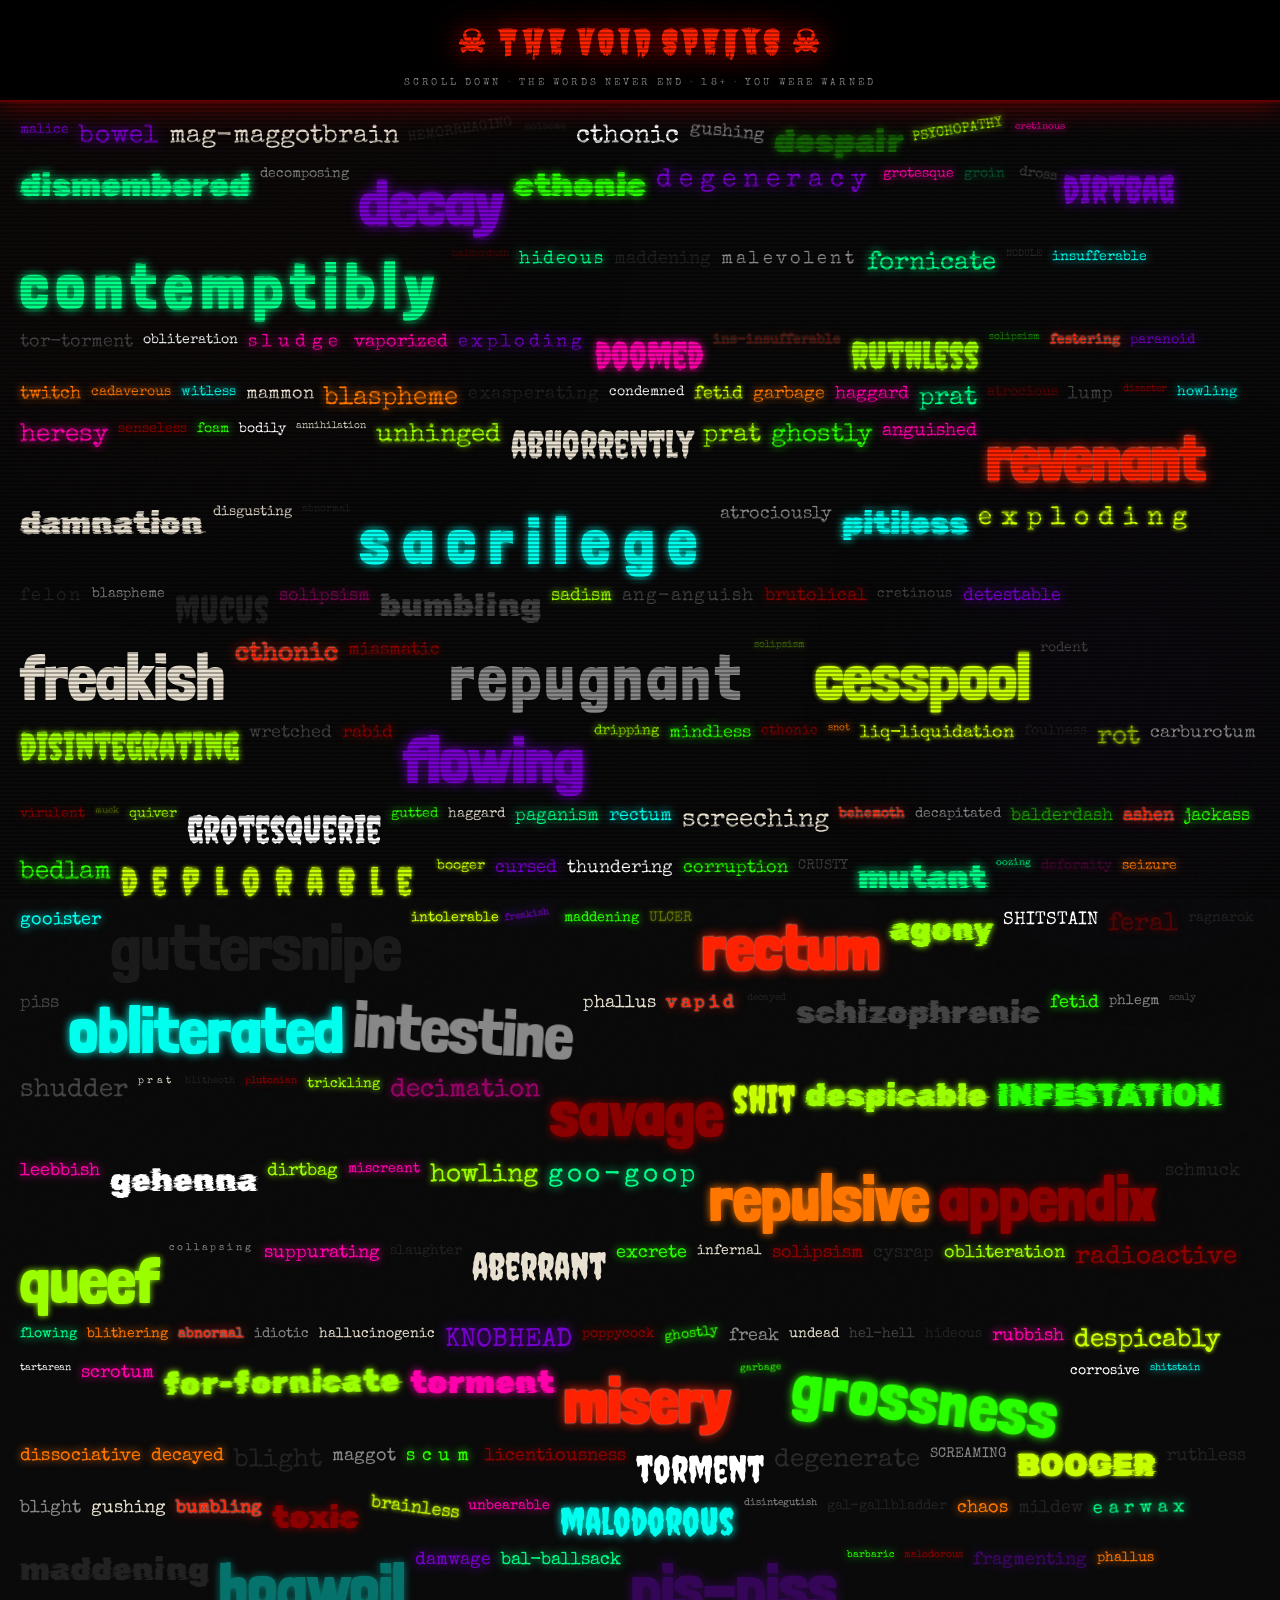
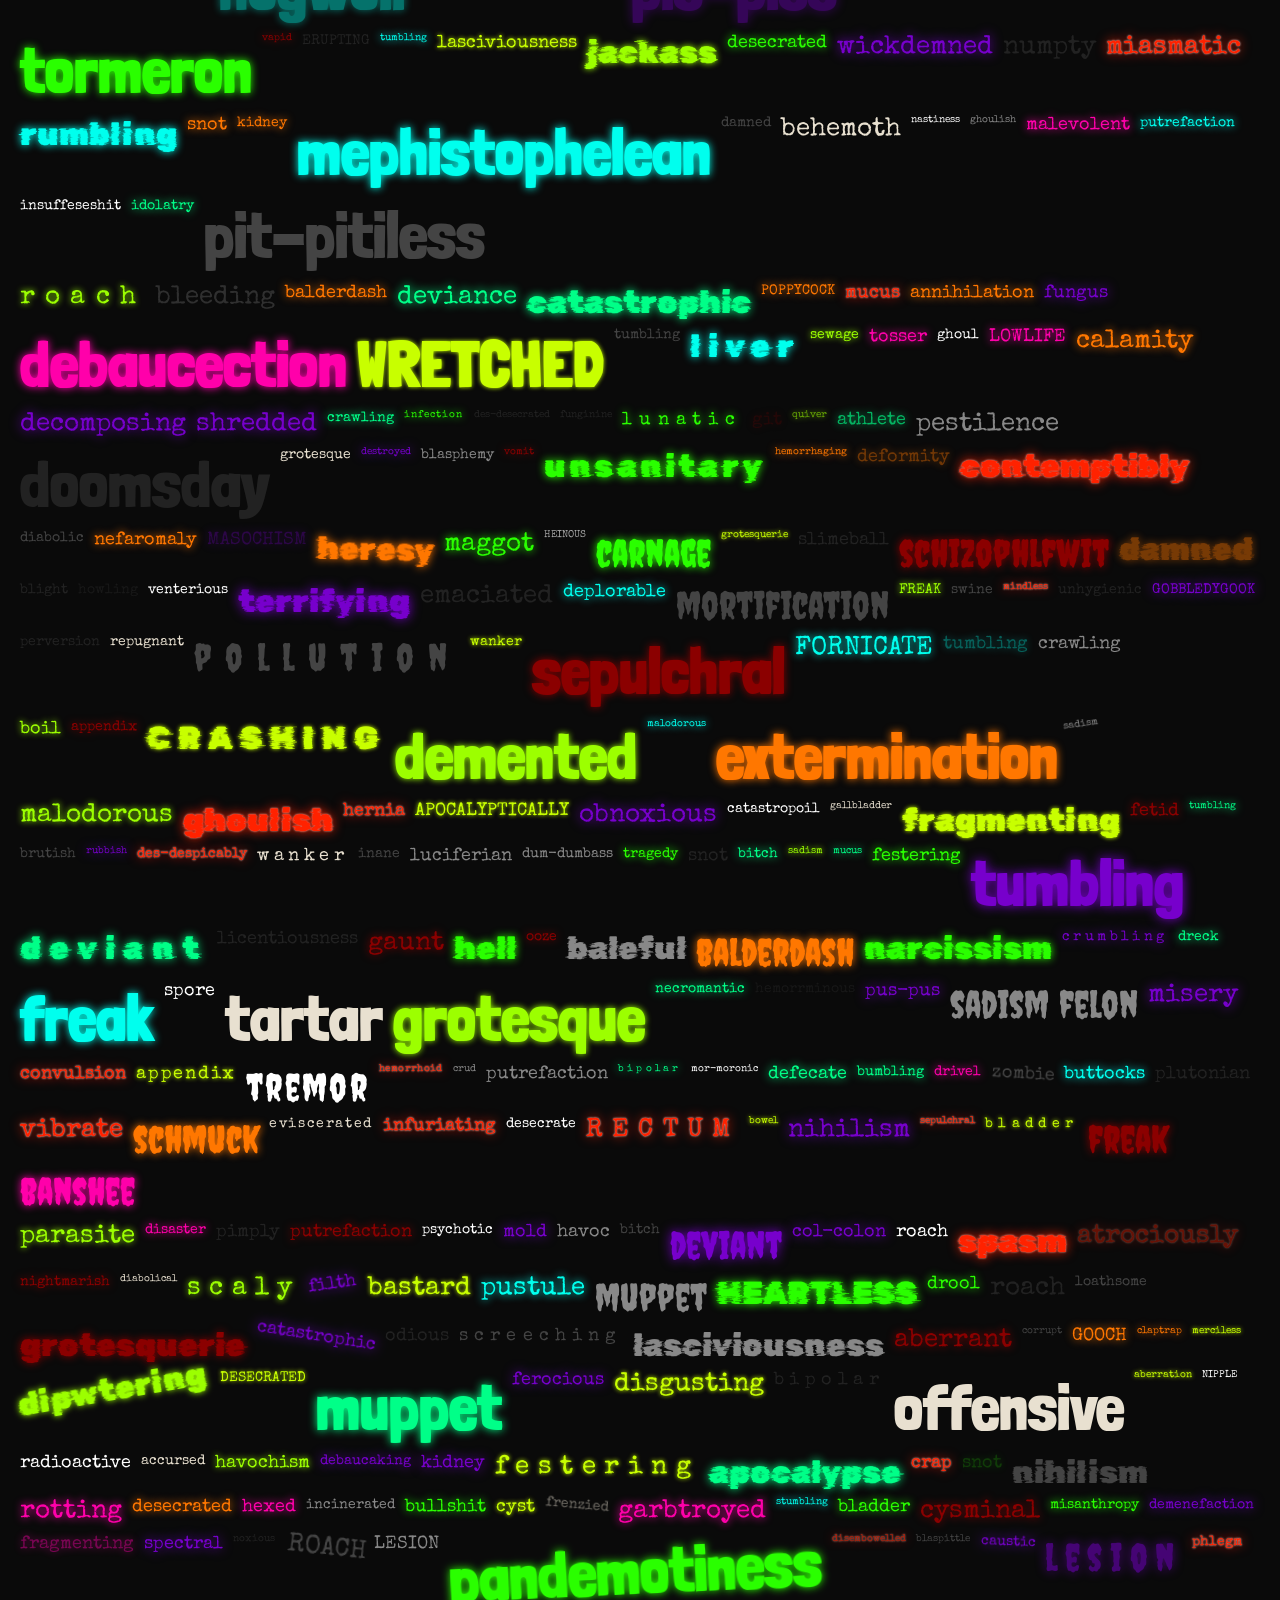
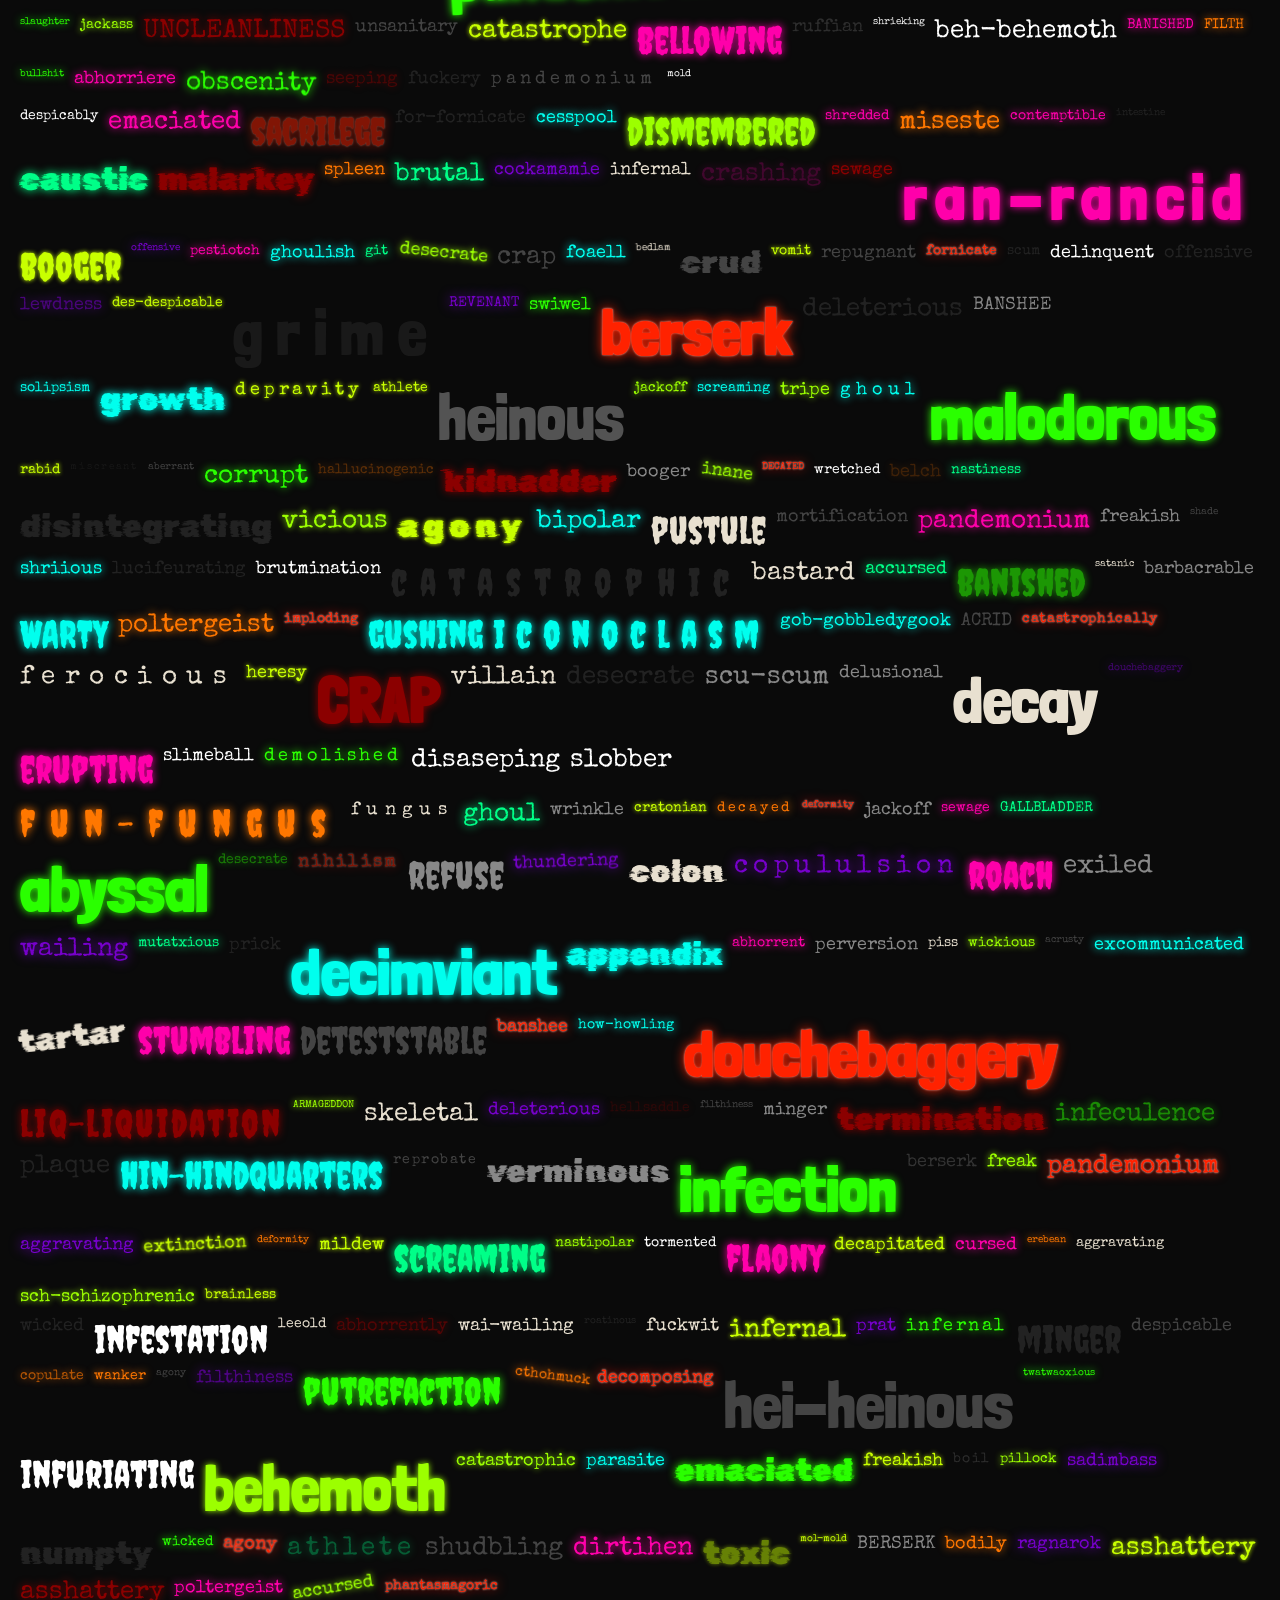
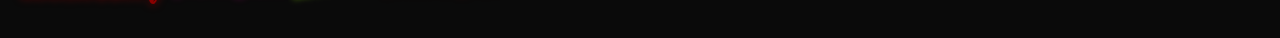
<file: chaos.html>
<!DOCTYPE html>
<html lang="en">
<head>
<meta charset="UTF-8">
<meta name="viewport" content="width=device-width, initial-scale=1.0">
<title>THE VOID SPEAKS</title>
<style>
  @import url('https://fonts.googleapis.com/css2?family=Creepster&family=Special+Elite&family=Londrina+Solid:wght@900&family=Rubik+Glitch&family=Butcherman&display=swap');

  :root {
    --blood: #8b0000;
    --hellfire: #ff2200;
    --bile: #9cff00;
    --void: #0a0a0a;
    --rot: #3a1a00;
    --slime: #2aff00;
    --puke: #c8ff00;
    --bone: #e8e0d0;
    --ash: #888;
    --toxic: #00ff88;
    --purple-doom: #7700cc;
  }

  * { margin: 0; padding: 0; box-sizing: border-box; }

  html { background: var(--void); }

  body {
    background: var(--void);
    min-height: 100vh;
    overflow-x: hidden;
    cursor: crosshair;
    font-family: 'Special Elite', monospace;
  }

  /* Scanline overlay */
  body::before {
    content: '';
    position: fixed;
    inset: 0;
    background: repeating-linear-gradient(
      0deg,
      transparent,
      transparent 2px,
      rgba(0,0,0,0.3) 2px,
      rgba(0,0,0,0.3) 4px
    );
    pointer-events: none;
    z-index: 999;
  }

  /* Noise grain */
  body::after {
    content: '';
    position: fixed;
    inset: -50%;
    width: 200%;
    height: 200%;
    background-image: url("data:image/svg+xml,%3Csvg viewBox='0 0 256 256' xmlns='http://www.w3.org/2000/svg'%3E%3Cfilter id='noise'%3E%3CfeTurbulence type='fractalNoise' baseFrequency='0.9' numOctaves='4' stitchTiles='stitch'/%3E%3C/filter%3E%3Crect width='100%25' height='100%25' filter='url(%23noise)' opacity='0.04'/%3E%3C/svg%3E");
    pointer-events: none;
    z-index: 998;
    opacity: 0.12;
    animation: grain 0.5s steps(1) infinite;
  }

  @keyframes grain {
    0%, 100% { transform: translate(0,0); }
    10% { transform: translate(-2%,-3%); }
    20% { transform: translate(3%,2%); }
    30% { transform: translate(-1%,4%); }
    40% { transform: translate(4%,-1%); }
    50% { transform: translate(-3%,3%); }
    60% { transform: translate(2%,-4%); }
    70% { transform: translate(-4%,1%); }
    80% { transform: translate(1%,-2%); }
    90% { transform: translate(-2%,4%); }
  }

  #header {
    position: sticky;
    top: 0;
    z-index: 100;
    text-align: center;
    padding: 12px;
    background: rgba(0,0,0,0.95);
    border-bottom: 2px solid var(--blood);
    box-shadow: 0 0 30px var(--blood);
  }

  #header h1 {
    font-family: 'Butcherman', cursive;
    font-size: clamp(1.2rem, 4vw, 2rem);
    color: var(--hellfire);
    text-shadow: 0 0 20px var(--blood), 0 0 40px var(--blood);
    letter-spacing: 0.1em;
    animation: flicker 4s infinite;
  }

  @keyframes flicker {
    0%, 95%, 100% { opacity: 1; }
    96% { opacity: 0.4; }
    97% { opacity: 1; }
    98% { opacity: 0.2; }
    99% { opacity: 0.9; }
  }

  #header p {
    font-size: 0.65rem;
    color: var(--ash);
    letter-spacing: 0.3em;
    text-transform: uppercase;
    margin-top: 4px;
  }

  #word-field {
    min-height: 100vh;
    padding: 20px;
    position: relative;
  }

  .word-chunk {
    display: flex;
    flex-wrap: wrap;
    gap: 6px 10px;
    margin-bottom: 8px;
    animation: chunkIn 0.3s ease-out forwards;
    opacity: 0;
    transform: translateY(10px);
  }

  @keyframes chunkIn {
    to { opacity: 1; transform: translateY(0); }
  }

  .word {
    display: inline-block;
    font-family: inherit;
    line-height: 1.2;
    transition: color 0.1s;
    cursor: default;
    will-change: transform;
  }

  .word:hover {
    animation: jolt 0.15s ease infinite alternate;
    filter: brightness(1.5);
  }

  @keyframes jolt {
    from { transform: skewX(-3deg) scale(1.05); }
    to   { transform: skewX(3deg) scale(1.08); }
  }

  /* Word style variants */
  .style-blood   { color: var(--blood); text-shadow: 0 0 8px var(--blood); }
  .style-hellfire{ color: var(--hellfire); text-shadow: 0 0 12px var(--hellfire), 0 0 2px #fff; }
  .style-bile    { color: var(--bile); text-shadow: 0 0 6px var(--bile); }
  .style-void    { color: #444; }
  .style-slime   { color: var(--slime); text-shadow: 0 0 8px var(--slime); }
  .style-puke    { color: var(--puke); text-shadow: 0 0 4px var(--puke); }
  .style-bone    { color: var(--bone); }
  .style-toxic   { color: var(--toxic); text-shadow: 0 0 10px var(--toxic); }
  .style-purple  { color: var(--purple-doom); text-shadow: 0 0 12px var(--purple-doom); }
  .style-ash     { color: var(--ash); }
  .style-white   { color: #fff; }
  .style-dim     { color: #222; }
  .style-orange  { color: #ff7700; text-shadow: 0 0 8px #ff7700; }
  .style-pink    { color: #ff00aa; text-shadow: 0 0 8px #ff00aa; }
  .style-teal    { color: #00ffee; text-shadow: 0 0 8px #00ffee; }

  /* Size variants */
  .sz-tiny   { font-size: 0.6rem; }
  .sz-small  { font-size: 0.85rem; }
  .sz-med    { font-size: 1.1rem; }
  .sz-large  { font-size: 1.6rem; }
  .sz-huge   { font-size: 2.4rem; font-family: 'Creepster', cursive; }
  .sz-titan  { font-size: 4rem; font-family: 'Londrina Solid', sans-serif; font-weight: 900; }
  .sz-glitch { font-size: 2rem; font-family: 'Rubik Glitch', cursive; }

  /* Occasional special effects */
  .spin-slow  { display: inline-block; animation: spinSlow 8s linear infinite; }
  .shake      { animation: shake 0.4s linear infinite; }
  .glitch-anim { animation: glitchAnim 2s infinite; }
  .blink      { animation: blinkAnim 1.1s step-start infinite; }
  .pulse      { animation: pulseAnim 1.5s ease-in-out infinite; }

  @keyframes spinSlow { to { transform: rotate(360deg); } }
  @keyframes shake {
    0%,100% { transform: translateX(0); }
    25% { transform: translateX(-2px) rotate(-0.5deg); }
    75% { transform: translateX(2px) rotate(0.5deg); }
  }
  @keyframes glitchAnim {
    0%,100% { text-shadow: -2px 0 var(--hellfire), 2px 0 var(--toxic); }
    25% { text-shadow: 2px 0 var(--blood), -2px 0 var(--bile); clip-path: inset(30% 0 40% 0); transform: translateX(-3px); }
    50% { text-shadow: -1px 0 var(--purple-doom), 1px 0 var(--hellfire); clip-path: inset(60% 0 10% 0); transform: translateX(3px); }
    75% { clip-path: none; transform: none; }
  }
  @keyframes blinkAnim { 50% { opacity: 0; } }
  @keyframes pulseAnim {
    0%,100% { transform: scale(1); opacity: 1; }
    50% { transform: scale(1.08); opacity: 0.7; }
  }

  /* Sentinel for infinite scroll detection */
  #sentinel {
    height: 1px;
    width: 100%;
  }

  /* Ambient bg pulses */
  .bg-pulse {
    position: fixed;
    border-radius: 50%;
    filter: blur(120px);
    pointer-events: none;
    z-index: 0;
    opacity: 0.04;
  }
  #bg1 { width: 600px; height: 600px; background: var(--blood); top: -100px; left: -100px; animation: bgDrift1 20s ease-in-out infinite; }
  #bg2 { width: 400px; height: 400px; background: var(--purple-doom); bottom: 0; right: -50px; animation: bgDrift2 15s ease-in-out infinite; }
  @keyframes bgDrift1 { 0%,100%{transform:translate(0,0)} 50%{transform:translate(80px,60px)} }
  @keyframes bgDrift2 { 0%,100%{transform:translate(0,0)} 50%{transform:translate(-60px,-40px)} }

  #word-field { position: relative; z-index: 1; }
</style>
</head>
<body>

<div class="bg-pulse" id="bg1"></div>
<div class="bg-pulse" id="bg2"></div>

<div id="header">
  <h1>☠ THE VOID SPEAKS ☠</h1>
  <p>scroll down · the words never end · 18+ · you were warned</p>
</div>

<div id="word-field"></div>
<div id="sentinel"></div>

<script>
  // ─── THE WORD POOLS ─────────────────────────────────────────
  const words = [
    // Diabolical / dark
    "hellspawn","damnation","abomination","infernal","forsaken","wretched","putrid","vile","festering",
    "pestilence","malevolent","sinister","nefarious","diabolical","accursed","wicked","malice","blight",
    "desecrate","profane","blaspheme","defile","corrupt","decayed","rancid","fetid","gangrenous","necrotic",
    "desecrated","tormented","suffering","anguish","despair","torment","agony","misery","anguished",
    "grotesque","hideous","revolting","repulsive","disgusting","loathsome","repugnant","obnoxious","offensive",
    "contemptible","deplorable","despicable","detestable","execrable","odious","heinous","atrocious",
    "barbaric","savage","brutal","vicious","ferocious","ruthless","merciless","pitiless","heartless",
    "monstrous","ghastly","horrific","terrifying","nightmarish","apocalyptic","catastrophic","cataclysmic",
    // Offensive / crude
    "cesspool","garbage","filth","sewage","excrement","mucus","bile","pus","phlegm","vomit","slime",
    "scum","vermin","parasite","maggot","leech","rodent","roach","pestilent","infested","crawling",
    "mangled","mutilated","dismembered","decapitated","eviscerated","disembowelled","gutted","shredded",
    "obliterated","annihilated","decimated","pulverized","incinerated","vaporized","demolished","destroyed",
    "chaos","anarchy","mayhem","pandemonium","bedlam","havoc","carnage","massacre","slaughter","bloodbath",
    // Weird / random dark
    "scrotum","phallus","rectum","anus","bodily","excrete","flatulence","belch","regurgitate","defecate",
    "fornicate","copulate","promiscuous","debauchery","depravity","perversion","deviance","degenerate",
    "bastard","jackass","dipshit","numbskull","buffoon","imbecile","moron","cretin","halfwit","dunce",
    "schmuck","prick","ass","bitch","damn","hell","crap","shit","piss","bastardize","dumbass",
    "scumbag","dirtbag","lowlife","scoundrel","miscreant","reprobate","villain","wretch","swine","rat",
    "verminous","disgusting","revolting","putrefying","decomposing","rotting","festering","suppurating",
    // Sounds diabolical
    "malodorous","miasmatic","sepulchral","necromantic","demoniacal","phantasmagoric","eldritch","cthonic",
    "stygian","abyssal","plutonian","infernal","gehenna","tartarean","erebean","hadean","leviathan",
    "behemoth","mammon","beelzebub","mephistophelean","luciferian","satanic","demonic","diabolic",
    "hexed","cursed","jinxed","doomed","damned","condemned","forsaken","banished","exiled","excommunicated",
    "psychotic","deranged","unhinged","demented","lunatic","maniacal","frenzied","berserk","rabid","feral",
    "cannibalistic","predatory","feral","primal","savage","animalistic","brutish","bestial","ghoulish",
    // More random chaos
    "splooge","queef","taint","gooch","ballsack","nipple","armpit","fungal","athlete","mold","spore",
    "toxic","radioactive","mutant","abhorrent","aberrant","deviant","abnormal","freakish","grotesque",
    "cadaverous","emaciated","skeletal","gaunt","haggard","pallid","ashen","deathly","ghostly","spectral",
    "wraith","banshee","poltergeist","revenant","zombie","undead","lich","ghoul","shade","apparition",
    "maggotbrain","slimeball","shitstain","dipwad","fuckwit","jackoff","cocksucker","bastardly","twatwaffle",
    "douchebaggery","asshattery","fuckery","bullshit","horseshit","cockamamie","balderdash","poppycock",
    "gobbledygook","drivel","hogwash","malarkey","claptrap","rubbish","tripe","twaddle","balderdash",
    "knobhead","tosser","wanker","bellend","muppet","numpty","pillock","plonker","prat","git","minger",
    "blithering","bumbling","fumbling","stumbling","mumbling","grumbling","crumbling","tumbling","rumbling",
    "catastrophically","apocalyptically","horrendously","atrociously","despicably","contemptibly","abhorrently",
    "putrefaction","decomposition","mortification","necrosis","gangrene","sepsis","infection","infestation",
    "obliteration","annihilation","decimation","eradication","extermination","liquidation","termination",
    "degeneracy","debauchery","licentiousness","lewdness","lasciviousness","obscenity","indecency","filthiness",
    "blasphemy","sacrilege","heresy","apostasy","paganism","heathenism","idolatry","iconoclasm","nihilism",
    "misanthropy","sociopathy","psychopathy","narcissism","sadism","masochism","nihilism","solipsism",
    "screaming","shrieking","wailing","howling","screeching","bellowing","roaring","thundering","crashing",
    "exploding","detonating","erupting","imploding","collapsing","disintegrating","fragmenting","shattering",
    "cretinous","moronic","idiotic","asinine","brainless","vapid","inane","mindless","senseless","witless",
    "guttersnipe","ruffian","hooligan","thug","delinquent","miscreant","felon","criminal","deviant","pervert",
    "muck","grime","sludge","ooze","goop","crud","dreck","dross","filth","sewage","waste","refuse","garbage",
    "fungus","mildew","mold","rot","decay","putrefaction","corruption","contamination","pollution","toxin",
    "venom","poison","acid","caustic","corrosive","noxious","virulent","pernicious","deleterious","baleful",
    // Extra spicy randoms
    "shrivel","wrinkle","crusty","flaky","scaly","scabby","warty","pimply","boil","pustule","carbuncle",
    "hemorrhoid","hernia","ulcer","lesion","abscess","cyst","tumor","polyp","growth","nodule","lump",
    "drool","slobber","drivel","froth","foam","spittle","mucus","snot","booger","earwax","tartar","plaque",
    "groin","crotch","buttocks","posterior","derriere","backside","hindquarters","rump","posterior","rear",
    "foulness","grossness","nastiness","dirtiness","uncleanliness","unhygienic","unsanitary","contaminated",
    "infuriating","maddening","aggravating","exasperating","insufferable","intolerable","unbearable","odious",
    "catastrophe","disaster","calamity","tragedy","apocalypse","armageddon","doomsday","ragnarok","extinction",
    // More chaotic good
    "pungent","acrid","fetid","rank","reeking","stinking","malodorous","noisome","noxious","offensive",
    "spleen","bowel","intestine","colon","rectum","bladder","kidney","liver","gallbladder","appendix",
    "hemorrhaging","bleeding","oozing","seeping","leaking","dripping","trickling","flowing","gushing",
    "grotesquerie","monstrosity","abomination","freak","aberration","anomaly","mutation","deformity",
    "psychedelic","hallucinogenic","delusional","paranoid","schizophrenic","bipolar","dissociative",
    "seizure","convulsion","spasm","twitch","tremor","shudder","shiver","quake","quiver","vibrate",
  ];

  const styles = [
    "style-blood","style-hellfire","style-bile","style-void","style-slime","style-puke",
    "style-bone","style-toxic","style-purple","style-ash","style-white","style-dim",
    "style-orange","style-pink","style-teal"
  ];

  const sizes = [
    "sz-tiny","sz-tiny","sz-small","sz-small","sz-small","sz-med","sz-med","sz-med","sz-med",
    "sz-large","sz-large","sz-huge","sz-glitch","sz-titan"
  ];

  const effects = [null,null,null,null,null,null,null,"spin-slow","shake","glitch-anim","blink","pulse"];

  function pick(arr) { return arr[Math.floor(Math.random() * arr.length)]; }

  const field = document.getElementById('word-field');

  // Mutate / combine words sometimes
  function getWord() {
    const r = Math.random();
    if (r < 0.08) {
      // Portmanteau of two
      const w1 = pick(words); const w2 = pick(words);
      return w1.slice(0, Math.ceil(w1.length * 0.55)) + w2.slice(Math.floor(w2.length * 0.4));
    } else if (r < 0.14) {
      // ALL CAPS
      return pick(words).toUpperCase();
    } else if (r < 0.18) {
      // Repeat-stutter
      const w = pick(words);
      return w.slice(0,3) + '-' + w;
    }
    return pick(words);
  }

  let totalWords = 0;

  function addChunk() {
    const chunkSize = 40 + Math.floor(Math.random() * 60); // 40–100 words per chunk
    const chunk = document.createElement('div');
    chunk.className = 'word-chunk';

    for (let i = 0; i < chunkSize; i++) {
      const span = document.createElement('span');
      span.className = 'word';

      const styleClass = pick(styles);
      const sizeClass = pick(sizes);
      span.classList.add(styleClass, sizeClass);

      // Rare effect
      if (Math.random() < 0.07) {
        const fx = pick(effects);
        if (fx) span.classList.add(fx);
      }

      // Occasional rotation
      if (Math.random() < 0.06) {
        const deg = (Math.random() - 0.5) * 20;
        span.style.transform = `rotate(${deg}deg)`;
        span.style.display = 'inline-block';
      }

      // Letter-spacing chaos
      if (Math.random() < 0.1) {
        span.style.letterSpacing = (Math.random() * 0.4).toFixed(2) + 'em';
      }

      // Opacity fade
      if (Math.random() < 0.08) {
        span.style.opacity = (0.2 + Math.random() * 0.5).toFixed(2);
      }

      span.textContent = getWord();
      chunk.appendChild(span);

      totalWords++;
    }

    field.appendChild(chunk);
  }

  // Initial fill
  for (let i = 0; i < 6; i++) addChunk();

  // Infinite scroll via IntersectionObserver
  const sentinel = document.getElementById('sentinel');
  const observer = new IntersectionObserver((entries) => {
    entries.forEach(entry => {
      if (entry.isIntersecting) {
        // Add multiple chunks at once for density
        const count = 2 + Math.floor(Math.random() * 3);
        for (let i = 0; i < count; i++) addChunk();
      }
    });
  }, { rootMargin: '400px' });

  observer.observe(sentinel);

  // Random background color flash on click
  document.addEventListener('click', () => {
    document.body.style.background = `hsl(${Math.random()*360},60%,5%)`;
    setTimeout(() => document.body.style.background = '', 200);
  });

  // Cursor trail of doom
  const canvas = document.createElement('canvas');
  canvas.style.cssText = 'position:fixed;top:0;left:0;pointer-events:none;z-index:9997;mix-blend-mode:screen;';
  document.body.appendChild(canvas);
  const ctx = canvas.getContext('2d');

  function resizeCanvas() { canvas.width = window.innerWidth; canvas.height = window.innerHeight; }
  resizeCanvas();
  window.addEventListener('resize', resizeCanvas);

  let particles = [];
  document.addEventListener('mousemove', e => {
    for (let i = 0; i < 3; i++) {
      particles.push({
        x: e.clientX, y: e.clientY,
        vx: (Math.random()-0.5)*3, vy: (Math.random()-0.5)*3 - 1,
        life: 1,
        color: `hsl(${Math.random()*40},100%,55%)`
      });
    }
  });

  (function loop() {
    ctx.clearRect(0, 0, canvas.width, canvas.height);
    particles = particles.filter(p => p.life > 0);
    particles.forEach(p => {
      ctx.globalAlpha = p.life * 0.6;
      ctx.fillStyle = p.color;
      ctx.beginPath();
      ctx.arc(p.x, p.y, p.life * 3, 0, Math.PI * 2);
      ctx.fill();
      p.x += p.vx; p.y += p.vy;
      p.life -= 0.04;
    });
    ctx.globalAlpha = 1;
    requestAnimationFrame(loop);
  })();
</script>
</body>
</html>
</file>
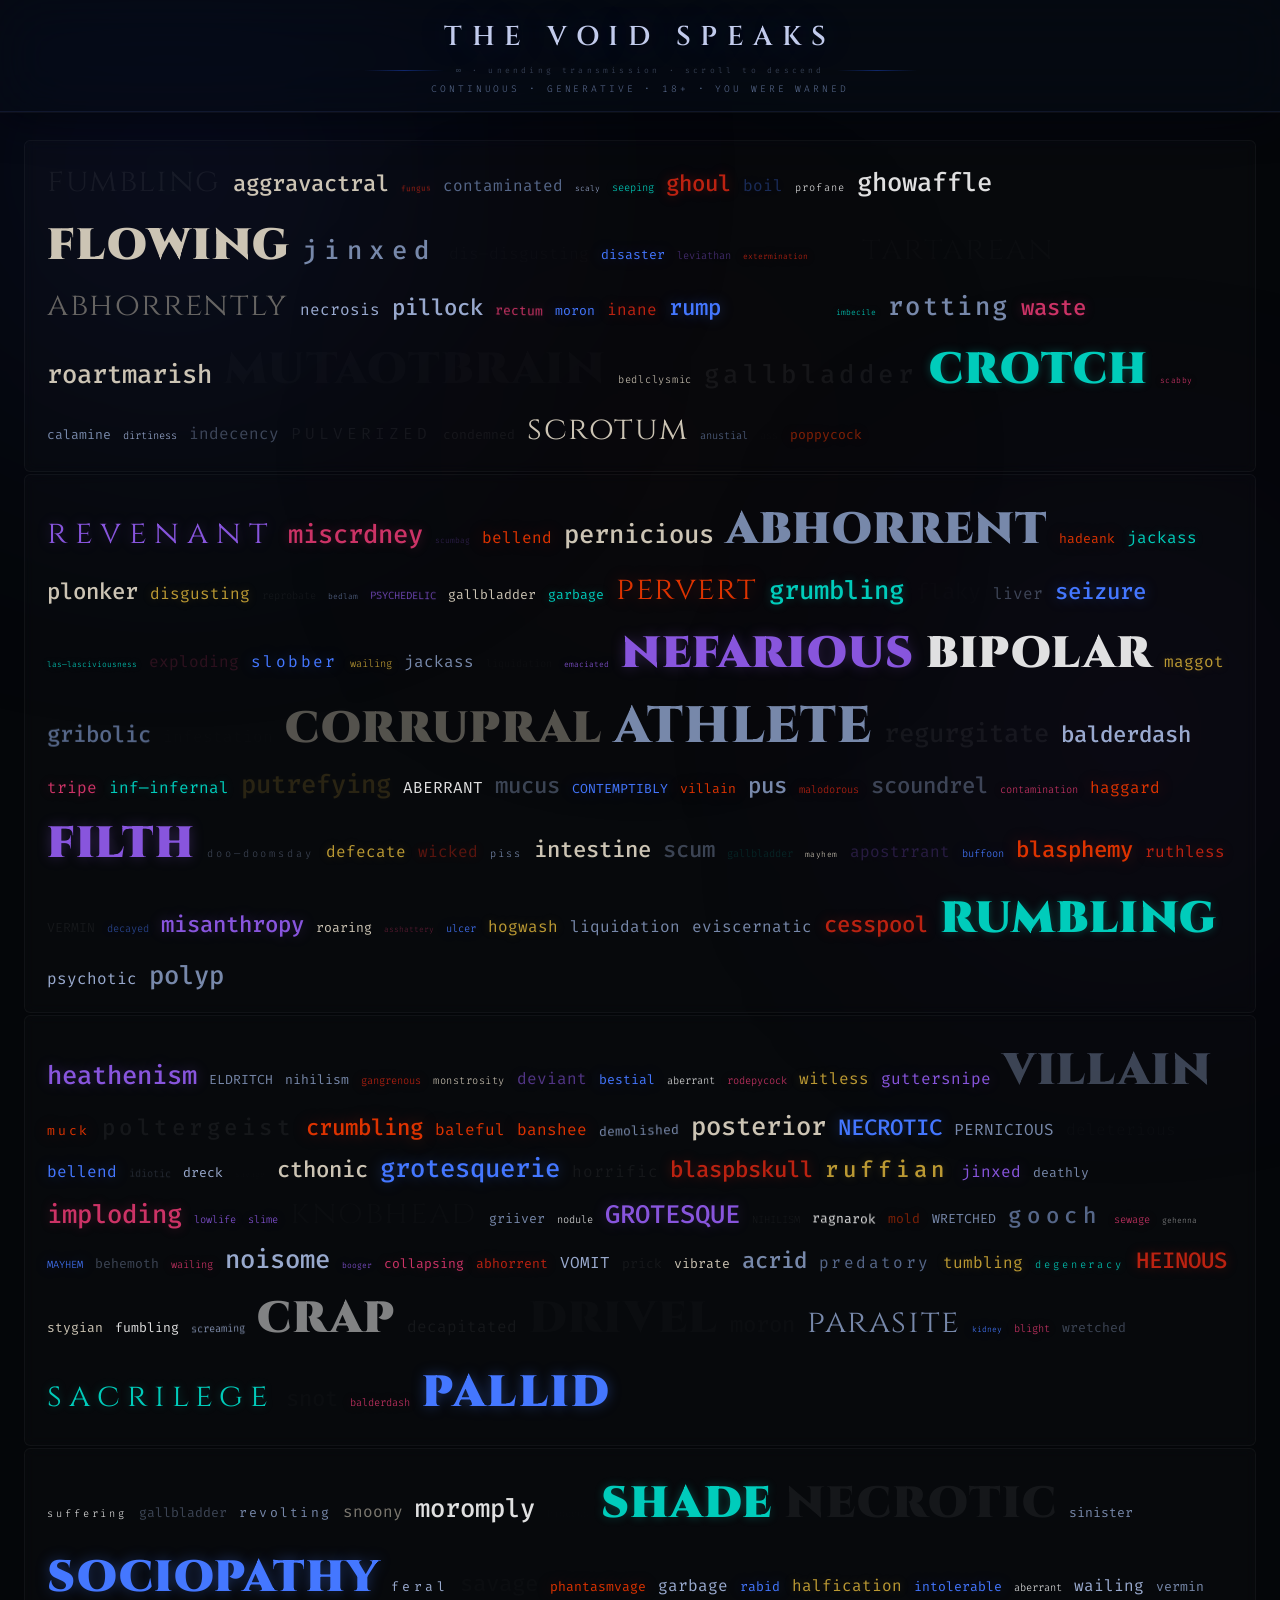
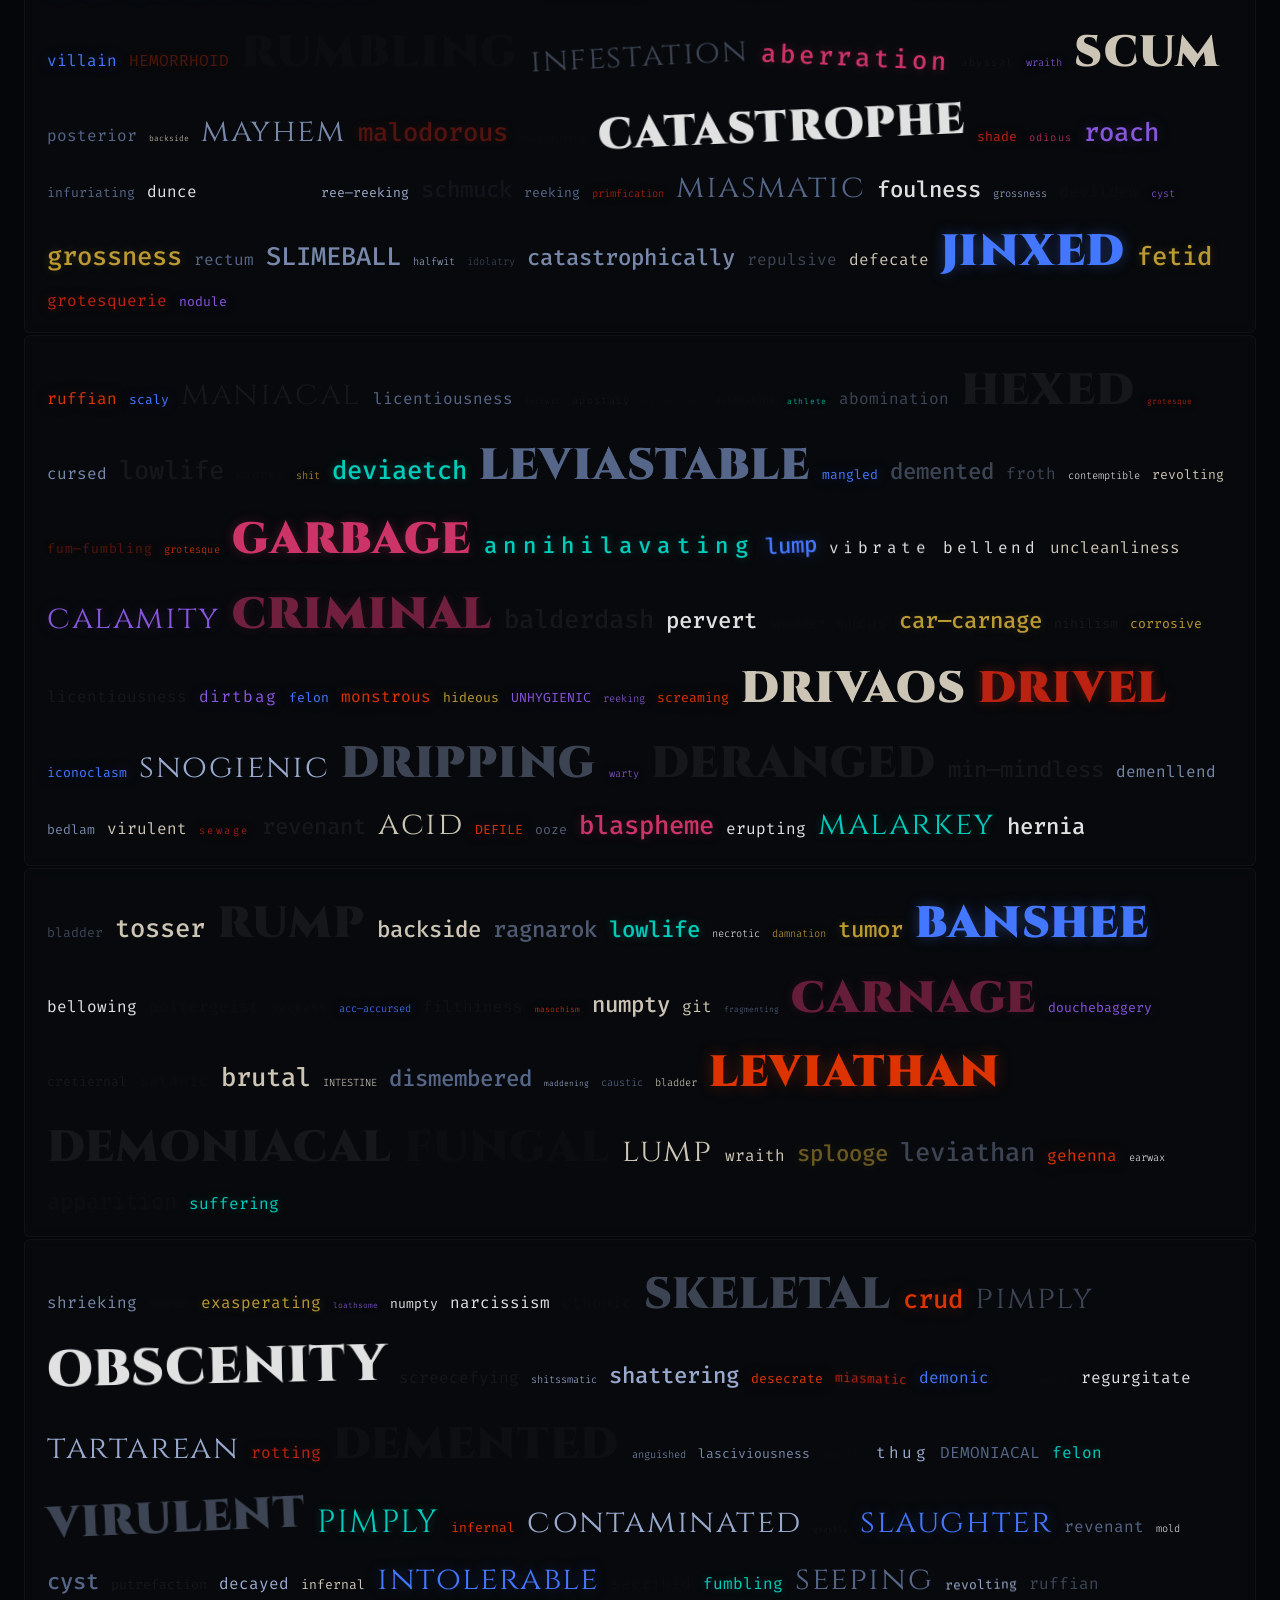
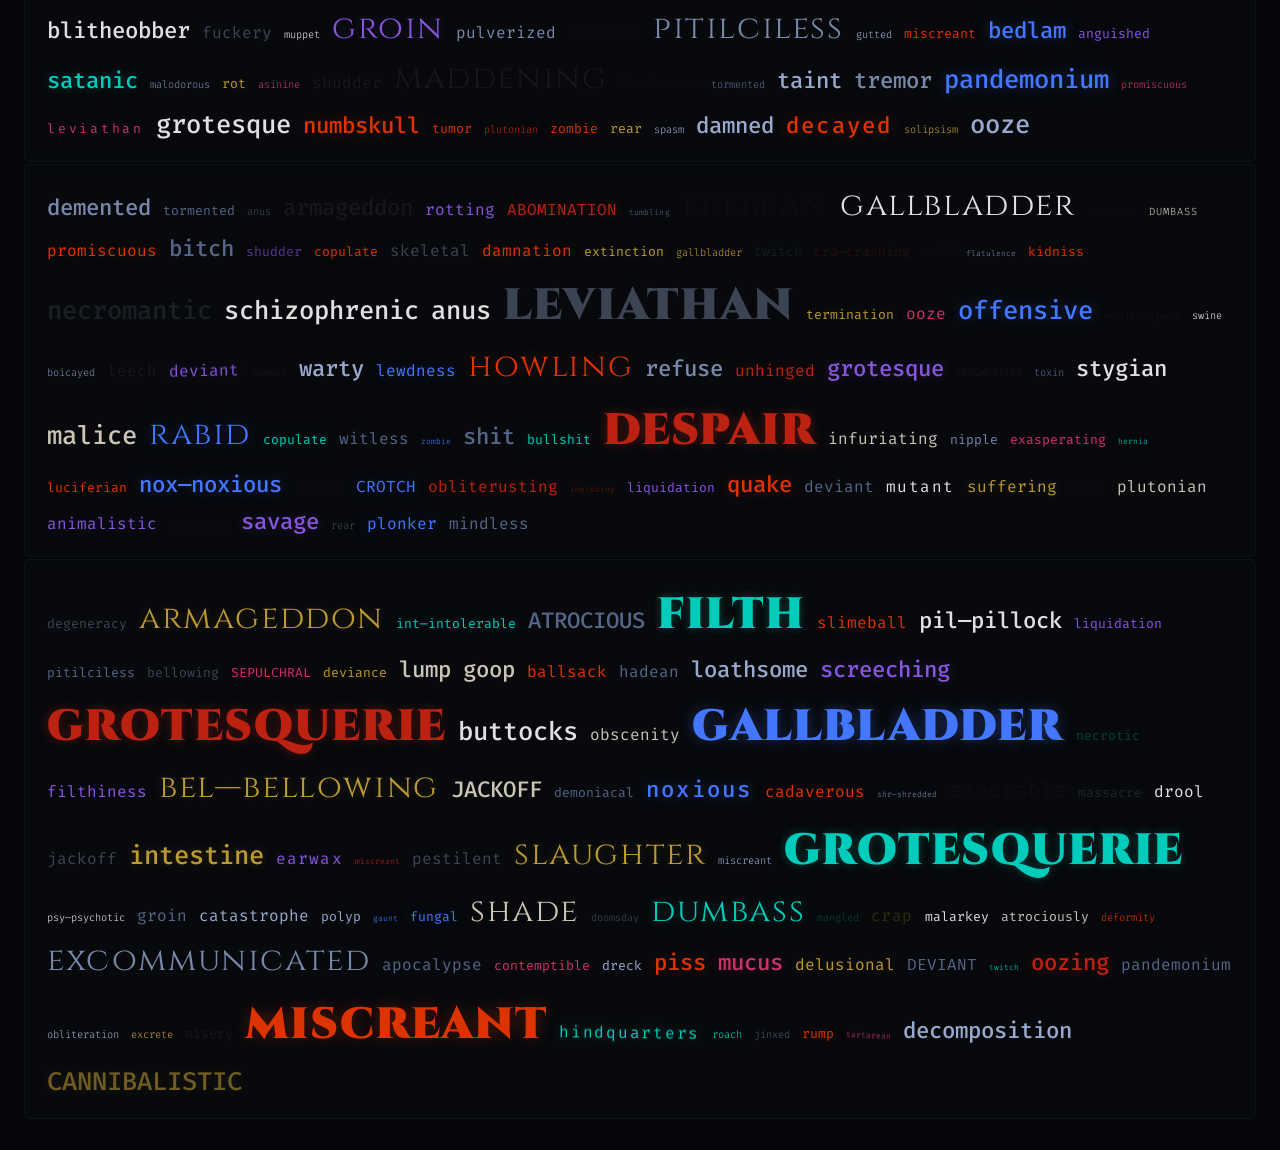
<file: index 2.html>
<!DOCTYPE html>
<html lang="en">
<head>
<meta charset="UTF-8">
<meta name="viewport" content="width=device-width, initial-scale=1.0">
<title>THE VOID SPEAKS</title>
<style>
  @import url('https://fonts.googleapis.com/css2?family=Cinzel:wght@400;600;900&family=Fira+Code:wght@300;400;500&display=swap');

  :root {
    --bg:         #040609;
    --bg2:        #07090f;
    --glass-bg:   rgba(8, 12, 22, 0.60);
    --glass-edge: rgba(120, 150, 255, 0.10);
    --glass-glow: rgba(60, 100, 255, 0.06);

    --crimson:  #bb2211;
    --ember:    #dd3300;
    --azure:    #2255ee;
    --violet:   #6633cc;
    --frost:    rgba(190, 210, 255, 0.75);
    --mist:     rgba(160, 180, 220, 0.35);
    --steel:    #556688;
    --bone:     #ccc4b4;
    --teal:     #00bbaa;
    --gold:     #997722;
    --silver:   #7788aa;
    --dim:      rgba(255,255,255,0.08);
    --ink:      rgba(255,255,255,0.03);
  }

  * { margin: 0; padding: 0; box-sizing: border-box; }

  html {
    scroll-behavior: smooth;
    background: var(--bg);
  }

  body {
    background: var(--bg);
    min-height: 100vh;
    overflow-x: hidden;
    font-family: 'Fira Code', monospace;
    color: var(--bone);
    overscroll-behavior-y: none;
  }

  /* Subtle noise grain — much lighter */
  body::after {
    content: '';
    position: fixed;
    inset: -50%;
    width: 200%;
    height: 200%;
    background-image: url("data:image/svg+xml,%3Csvg viewBox='0 0 256 256' xmlns='http://www.w3.org/2000/svg'%3E%3Cfilter id='noise'%3E%3CfeTurbulence type='fractalNoise' baseFrequency='0.9' numOctaves='4' stitchTiles='stitch'/%3E%3C/filter%3E%3Crect width='100%25' height='100%25' filter='url(%23noise)' opacity='0.04'/%3E%3C/svg%3E");
    pointer-events: none;
    z-index: 998;
    opacity: 0.05;
    animation: grain 0.8s steps(1) infinite;
  }

  @keyframes grain {
    0%, 100% { transform: translate(0,0); }
    20% { transform: translate(-2%,-2%); }
    40% { transform: translate(2%,1%); }
    60% { transform: translate(-1%,3%); }
    80% { transform: translate(3%,-1%); }
  }

  /* ─── AMBIENT ORBS ────────────────────────────────────────── */
  .bg-orb {
    position: fixed;
    border-radius: 50%;
    filter: blur(140px);
    pointer-events: none;
    z-index: 0;
  }
  #orb1 {
    width: 700px; height: 700px;
    background: radial-gradient(circle, rgba(40,60,200,0.18) 0%, transparent 70%);
    top: -180px; left: -180px;
    animation: orbDrift1 28s ease-in-out infinite;
  }
  #orb2 {
    width: 500px; height: 500px;
    background: radial-gradient(circle, rgba(100,30,180,0.14) 0%, transparent 70%);
    bottom: -80px; right: -100px;
    animation: orbDrift2 22s ease-in-out infinite;
  }
  #orb3 {
    width: 400px; height: 400px;
    background: radial-gradient(circle, rgba(180,20,20,0.08) 0%, transparent 70%);
    top: 50%; left: 50%;
    transform: translate(-50%,-50%);
    animation: orbDrift3 35s ease-in-out infinite;
  }
  @keyframes orbDrift1 { 0%,100%{transform:translate(0,0)} 50%{transform:translate(100px,80px)} }
  @keyframes orbDrift2 { 0%,100%{transform:translate(0,0)} 50%{transform:translate(-80px,-60px)} }
  @keyframes orbDrift3 { 0%,100%{transform:translate(-50%,-50%)} 33%{transform:translate(-40%,-60%)} 66%{transform:translate(-60%,-40%)} }

  /* ─── HEADER ─────────────────────────────────────────────── */
  #header {
    position: sticky;
    top: 0;
    z-index: 100;
    text-align: center;
    padding: 18px 24px 16px;
    background: var(--glass-bg);
    backdrop-filter: blur(28px) saturate(160%);
    -webkit-backdrop-filter: blur(28px) saturate(160%);
    border-bottom: 1px solid var(--glass-edge);
    box-shadow:
      0 1px 0 rgba(255,255,255,0.04),
      0 4px 40px rgba(0,0,0,0.6),
      0 0 80px var(--glass-glow);
  }

  #header h1 {
    font-family: 'Cinzel', serif;
    font-size: clamp(1rem, 3.5vw, 1.7rem);
    font-weight: 600;
    color: rgba(210, 220, 255, 0.92);
    letter-spacing: 0.35em;
    text-transform: uppercase;
    text-shadow: 0 0 40px rgba(80,120,255,0.3);
  }

  #header p {
    font-family: 'Fira Code', monospace;
    font-size: 0.6rem;
    color: var(--steel);
    letter-spacing: 0.3em;
    text-transform: uppercase;
    margin-top: 6px;
    font-weight: 300;
  }

  /* Header rule */
  #header-rule {
    display: flex;
    align-items: center;
    gap: 12px;
    margin-top: 10px;
    justify-content: center;
    opacity: 0.4;
  }
  #header-rule span {
    display: block;
    height: 1px;
    width: 80px;
    background: linear-gradient(90deg, transparent, var(--azure), transparent);
  }
  #header-rule em {
    font-style: normal;
    font-size: 0.5rem;
    color: var(--silver);
    letter-spacing: 0.4em;
    font-family: 'Fira Code', monospace;
  }

  /* ─── WORD FIELD ─────────────────────────────────────────── */
  #word-field {
    min-height: 100vh;
    padding: 28px 24px;
    position: relative;
    z-index: 1;
  }

  .word-chunk {
    display: flex;
    flex-wrap: wrap;
    align-items: baseline;
    gap: 8px 12px;
    margin-bottom: 2px;
    padding: 20px 22px;
    background: rgba(255,255,255,0.015);
    border: 1px solid rgba(255,255,255,0.04);
    border-radius: 6px;
    backdrop-filter: blur(6px);
    -webkit-backdrop-filter: blur(6px);
    animation: chunkIn 0.5s cubic-bezier(0.22, 1, 0.36, 1) both;
    opacity: 0;
    transform: translateY(16px);
  }

  @keyframes chunkIn {
    to { opacity: 1; transform: translateY(0); }
  }

  .word {
    display: inline-block;
    font-family: 'Fira Code', monospace;
    line-height: 1.3;
    transition: color 0.15s ease, text-shadow 0.15s ease;
    cursor: default;
    will-change: transform;
    font-weight: 400;
  }

  .word:hover {
    animation: hoverLift 0.2s ease forwards;
    filter: brightness(1.4) saturate(1.2);
  }

  @keyframes hoverLift {
    to { transform: translateY(-2px) scale(1.04); }
  }

  /* ─── WORD STYLE VARIANTS (refined palette) ──────────────── */
  .style-crimson { color: var(--crimson); text-shadow: 0 0 12px rgba(187,34,17,0.4); }
  .style-ember   { color: var(--ember);   text-shadow: 0 0 16px rgba(221,51,0,0.35); }
  .style-azure   { color: #4477ff;        text-shadow: 0 0 14px rgba(68,119,255,0.35); }
  .style-violet  { color: #8855dd;        text-shadow: 0 0 14px rgba(136,85,221,0.3); }
  .style-frost   { color: rgba(190,210,255,0.80); }
  .style-mist    { color: var(--mist); }
  .style-steel   { color: var(--steel); }
  .style-bone    { color: var(--bone); }
  .style-teal    { color: #00ccbb;        text-shadow: 0 0 10px rgba(0,204,187,0.3); }
  .style-gold    { color: #bb9933;        text-shadow: 0 0 10px rgba(187,153,51,0.25); }
  .style-silver  { color: var(--silver); }
  .style-dim     { color: rgba(255,255,255,0.06); }
  .style-white   { color: rgba(255,255,255,0.88); }
  .style-shadow  { color: rgba(255,255,255,0.02); }
  .style-rose    { color: #cc3366;        text-shadow: 0 0 12px rgba(204,51,102,0.3); }

  /* ─── SIZE VARIANTS ──────────────────────────────────────── */
  .sz-micro  { font-size: 0.5rem;  font-weight: 300; }
  .sz-tiny   { font-size: 0.65rem; font-weight: 300; }
  .sz-small  { font-size: 0.82rem; }
  .sz-med    { font-size: 1.0rem;  }
  .sz-large  { font-size: 1.4rem;  font-weight: 500; }
  .sz-huge   { font-size: 2.0rem;  font-family: 'Cinzel', serif; font-weight: 400; letter-spacing: 0.05em; }
  .sz-titan  { font-size: 3.2rem;  font-family: 'Cinzel', serif; font-weight: 900; letter-spacing: 0.02em; }
  .sz-mono   { font-size: 1.6rem;  font-family: 'Fira Code', monospace; font-weight: 500; }

  /* ─── SPECIAL EFFECTS (restrained) ──────────────────────── */
  .pulse      { animation: pulseAnim 3s ease-in-out infinite; }
  .blink      { animation: blinkAnim 2.4s step-start infinite; }
  .glitch-anim { animation: glitchAnim 3.5s infinite; }
  .drift      { animation: driftAnim 6s ease-in-out infinite alternate; }

  @keyframes pulseAnim {
    0%,100% { opacity: 1; transform: scale(1); }
    50% { opacity: 0.6; transform: scale(1.03); }
  }
  @keyframes blinkAnim { 50% { opacity: 0; } }
  @keyframes glitchAnim {
    0%,90%,100% { text-shadow: inherit; transform: none; }
    91% { text-shadow: -2px 0 rgba(68,119,255,0.8), 2px 0 rgba(187,34,17,0.8); transform: translateX(-1px); }
    93% { text-shadow: 2px 0 rgba(136,85,221,0.8), -2px 0 rgba(0,204,187,0.5); transform: translateX(2px); }
    95% { text-shadow: inherit; transform: none; }
  }
  @keyframes driftAnim {
    from { transform: translateY(0); }
    to   { transform: translateY(-3px); }
  }

  /* ─── SENTINEL ───────────────────────────────────────────── */
  #sentinel { height: 1px; width: 100%; }

  /* ─── SCROLLBAR ──────────────────────────────────────────── */
  ::-webkit-scrollbar { width: 4px; }
  ::-webkit-scrollbar-track { background: var(--bg); }
  ::-webkit-scrollbar-thumb {
    background: rgba(80,100,200,0.3);
    border-radius: 2px;
  }
  ::-webkit-scrollbar-thumb:hover { background: rgba(80,100,200,0.5); }
</style>
</head>
<body>

<div class="bg-orb" id="orb1"></div>
<div class="bg-orb" id="orb2"></div>
<div class="bg-orb" id="orb3"></div>

<div id="header">
  <h1>The Void Speaks</h1>
  <div id="header-rule">
    <span></span>
    <em>∞ · unending transmission · scroll to descend</em>
    <span></span>
  </div>
  <p>continuous · generative · 18+ · you were warned</p>
</div>

<div id="word-field"></div>
<div id="sentinel"></div>

<script>
  const words = [
    "hellspawn","damnation","abomination","infernal","forsaken","wretched","putrid","vile","festering",
    "pestilence","malevolent","sinister","nefarious","diabolical","accursed","wicked","malice","blight",
    "desecrate","profane","blaspheme","defile","corrupt","decayed","rancid","fetid","gangrenous","necrotic",
    "desecrated","tormented","suffering","anguish","despair","torment","agony","misery","anguished",
    "grotesque","hideous","revolting","repulsive","disgusting","loathsome","repugnant","obnoxious","offensive",
    "contemptible","deplorable","despicable","detestable","execrable","odious","heinous","atrocious",
    "barbaric","savage","brutal","vicious","ferocious","ruthless","merciless","pitiless","heartless",
    "monstrous","ghastly","horrific","terrifying","nightmarish","apocalyptic","catastrophic","cataclysmic",
    "cesspool","garbage","filth","sewage","excrement","mucus","bile","pus","phlegm","vomit","slime",
    "scum","vermin","parasite","maggot","leech","rodent","roach","pestilent","infested","crawling",
    "mangled","mutilated","dismembered","decapitated","eviscerated","disembowelled","gutted","shredded",
    "obliterated","annihilated","decimated","pulverized","incinerated","vaporized","demolished","destroyed",
    "chaos","anarchy","mayhem","pandemonium","bedlam","havoc","carnage","massacre","slaughter","bloodbath",
    "scrotum","phallus","rectum","anus","bodily","excrete","flatulence","belch","regurgitate","defecate",
    "fornicate","copulate","promiscuous","debauchery","depravity","perversion","deviance","degenerate",
    "bastard","jackass","dipshit","numbskull","buffoon","imbecile","moron","cretin","halfwit","dunce",
    "schmuck","prick","ass","bitch","damn","hell","crap","shit","piss","bastardize","dumbass",
    "scumbag","dirtbag","lowlife","scoundrel","miscreant","reprobate","villain","wretch","swine","rat",
    "verminous","disgusting","revolting","putrefying","decomposing","rotting","festering","suppurating",
    "malodorous","miasmatic","sepulchral","necromantic","demoniacal","phantasmagoric","eldritch","cthonic",
    "stygian","abyssal","plutonian","infernal","gehenna","tartarean","erebean","hadean","leviathan",
    "behemoth","mammon","beelzebub","mephistophelean","luciferian","satanic","demonic","diabolic",
    "hexed","cursed","jinxed","doomed","damned","condemned","forsaken","banished","exiled","excommunicated",
    "psychotic","deranged","unhinged","demented","lunatic","maniacal","frenzied","berserk","rabid","feral",
    "cannibalistic","predatory","feral","primal","savage","animalistic","brutish","bestial","ghoulish",
    "splooge","queef","taint","gooch","ballsack","nipple","armpit","fungal","athlete","mold","spore",
    "toxic","radioactive","mutant","abhorrent","aberrant","deviant","abnormal","freakish","grotesque",
    "cadaverous","emaciated","skeletal","gaunt","haggard","pallid","ashen","deathly","ghostly","spectral",
    "wraith","banshee","poltergeist","revenant","zombie","undead","lich","ghoul","shade","apparition",
    "maggotbrain","slimeball","shitstain","dipwad","fuckwit","jackoff","cocksucker","bastardly","twatwaffle",
    "douchebaggery","asshattery","fuckery","bullshit","horseshit","cockamamie","balderdash","poppycock",
    "gobbledygook","drivel","hogwash","malarkey","claptrap","rubbish","tripe","twaddle","balderdash",
    "knobhead","tosser","wanker","bellend","muppet","numpty","pillock","plonker","prat","git","minger",
    "blithering","bumbling","fumbling","stumbling","mumbling","grumbling","crumbling","tumbling","rumbling",
    "catastrophically","apocalyptically","horrendously","atrociously","despicably","contemptibly","abhorrently",
    "putrefaction","decomposition","mortification","necrosis","gangrene","sepsis","infection","infestation",
    "obliteration","annihilation","decimation","eradication","extermination","liquidation","termination",
    "degeneracy","debauchery","licentiousness","lewdness","lasciviousness","obscenity","indecency","filthiness",
    "blasphemy","sacrilege","heresy","apostasy","paganism","heathenism","idolatry","iconoclasm","nihilism",
    "misanthropy","sociopathy","psychopathy","narcissism","sadism","masochism","nihilism","solipsism",
    "screaming","shrieking","wailing","howling","screeching","bellowing","roaring","thundering","crashing",
    "exploding","detonating","erupting","imploding","collapsing","disintegrating","fragmenting","shattering",
    "cretinous","moronic","idiotic","asinine","brainless","vapid","inane","mindless","senseless","witless",
    "guttersnipe","ruffian","hooligan","thug","delinquent","miscreant","felon","criminal","deviant","pervert",
    "muck","grime","sludge","ooze","goop","crud","dreck","dross","filth","sewage","waste","refuse","garbage",
    "fungus","mildew","mold","rot","decay","putrefaction","corruption","contamination","pollution","toxin",
    "venom","poison","acid","caustic","corrosive","noxious","virulent","pernicious","deleterious","baleful",
    "shrivel","wrinkle","crusty","flaky","scaly","scabby","warty","pimply","boil","pustule","carbuncle",
    "hemorrhoid","hernia","ulcer","lesion","abscess","cyst","tumor","polyp","growth","nodule","lump",
    "drool","slobber","drivel","froth","foam","spittle","mucus","snot","booger","earwax","tartar","plaque",
    "groin","crotch","buttocks","posterior","derriere","backside","hindquarters","rump","posterior","rear",
    "foulness","grossness","nastiness","dirtiness","uncleanliness","unhygienic","unsanitary","contaminated",
    "infuriating","maddening","aggravating","exasperating","insufferable","intolerable","unbearable","odious",
    "catastrophe","disaster","calamity","tragedy","apocalypse","armageddon","doomsday","ragnarok","extinction",
    "pungent","acrid","fetid","rank","reeking","stinking","malodorous","noisome","noxious","offensive",
    "spleen","bowel","intestine","colon","rectum","bladder","kidney","liver","gallbladder","appendix",
    "hemorrhaging","bleeding","oozing","seeping","leaking","dripping","trickling","flowing","gushing",
    "grotesquerie","monstrosity","abomination","freak","aberration","anomaly","mutation","deformity",
    "psychedelic","hallucinogenic","delusional","paranoid","schizophrenic","bipolar","dissociative",
    "seizure","convulsion","spasm","twitch","tremor","shudder","shiver","quake","quiver","vibrate",
  ];

  const styles = [
    "style-crimson","style-ember","style-azure","style-violet","style-frost",
    "style-mist","style-steel","style-bone","style-teal","style-gold",
    "style-silver","style-dim","style-white","style-shadow","style-rose"
  ];

  const sizes = [
    "sz-micro","sz-tiny","sz-tiny","sz-small","sz-small","sz-small","sz-med","sz-med","sz-med","sz-med",
    "sz-large","sz-large","sz-huge","sz-mono","sz-titan"
  ];

  const effects = [null,null,null,null,null,null,null,null,"pulse","blink","glitch-anim","drift"];

  function pick(arr) { return arr[Math.floor(Math.random() * arr.length)]; }

  const field = document.getElementById('word-field');

  function getWord() {
    const r = Math.random();
    if (r < 0.07) {
      const w1 = pick(words), w2 = pick(words);
      return w1.slice(0, Math.ceil(w1.length * 0.55)) + w2.slice(Math.floor(w2.length * 0.4));
    } else if (r < 0.12) {
      return pick(words).toUpperCase();
    } else if (r < 0.16) {
      const w = pick(words);
      return w.slice(0,3) + '—' + w;
    }
    return pick(words);
  }

  function addChunk() {
    const chunkSize = 35 + Math.floor(Math.random() * 55);
    const chunk = document.createElement('div');
    chunk.className = 'word-chunk';
    // stagger chunk animation slightly
    chunk.style.animationDelay = '0ms';

    for (let i = 0; i < chunkSize; i++) {
      const span = document.createElement('span');
      span.className = 'word';

      span.classList.add(pick(styles), pick(sizes));

      if (Math.random() < 0.06) {
        const fx = pick(effects);
        if (fx) span.classList.add(fx);
      }

      // Occasional subtle rotation — much less extreme
      if (Math.random() < 0.04) {
        const deg = (Math.random() - 0.5) * 6;
        span.style.transform = `rotate(${deg}deg)`;
        span.style.display = 'inline-block';
      }

      if (Math.random() < 0.08) {
        span.style.letterSpacing = (Math.random() * 0.3).toFixed(2) + 'em';
      }

      if (Math.random() < 0.07) {
        span.style.opacity = (0.15 + Math.random() * 0.5).toFixed(2);
      }

      span.textContent = getWord();
      chunk.appendChild(span);
    }

    field.appendChild(chunk);
  }

  // Initial fill
  for (let i = 0; i < 5; i++) addChunk();

  // Infinite scroll — load ahead generously for smooth feel
  const sentinel = document.getElementById('sentinel');
  const observer = new IntersectionObserver((entries) => {
    entries.forEach(entry => {
      if (entry.isIntersecting) {
        const count = 2 + Math.floor(Math.random() * 3);
        // Use idle callback if available for smooth scroll
        const addFn = () => { for (let i = 0; i < count; i++) addChunk(); };
        if ('requestIdleCallback' in window) {
          requestIdleCallback(addFn, { timeout: 200 });
        } else {
          requestAnimationFrame(addFn);
        }
      }
    });
  }, { rootMargin: '600px' });

  observer.observe(sentinel);

  // Subtle background color shift on click
  document.addEventListener('click', () => {
    document.body.style.transition = 'background 0.3s ease';
    document.body.style.background = `hsl(${210 + Math.random()*40},30%,3%)`;
    setTimeout(() => {
      document.body.style.background = '';
      document.body.style.transition = '';
    }, 400);
  });

  // Subtle cursor trail — refined cool tones only
  const canvas = document.createElement('canvas');
  canvas.style.cssText = 'position:fixed;top:0;left:0;pointer-events:none;z-index:9997;mix-blend-mode:screen;';
  document.body.appendChild(canvas);
  const ctx = canvas.getContext('2d');

  function resizeCanvas() { canvas.width = window.innerWidth; canvas.height = window.innerHeight; }
  resizeCanvas();
  window.addEventListener('resize', resizeCanvas);

  let particles = [];
  document.addEventListener('mousemove', e => {
    if (Math.random() > 0.5) return; // spawn fewer particles
    particles.push({
      x: e.clientX, y: e.clientY,
      vx: (Math.random() - 0.5) * 1.5,
      vy: (Math.random() - 0.5) * 1.5 - 0.5,
      life: 1,
      color: `hsla(${200 + Math.random()*80},80%,70%,1)`
    });
  });

  (function loop() {
    ctx.clearRect(0, 0, canvas.width, canvas.height);
    particles = particles.filter(p => p.life > 0);
    particles.forEach(p => {
      ctx.globalAlpha = p.life * 0.35;
      ctx.fillStyle = p.color;
      ctx.beginPath();
      ctx.arc(p.x, p.y, p.life * 2, 0, Math.PI * 2);
      ctx.fill();
      p.x += p.vx; p.y += p.vy;
      p.life -= 0.035;
    });
    ctx.globalAlpha = 1;
    requestAnimationFrame(loop);
  })();
</script>
</body>
</html>
</file>
